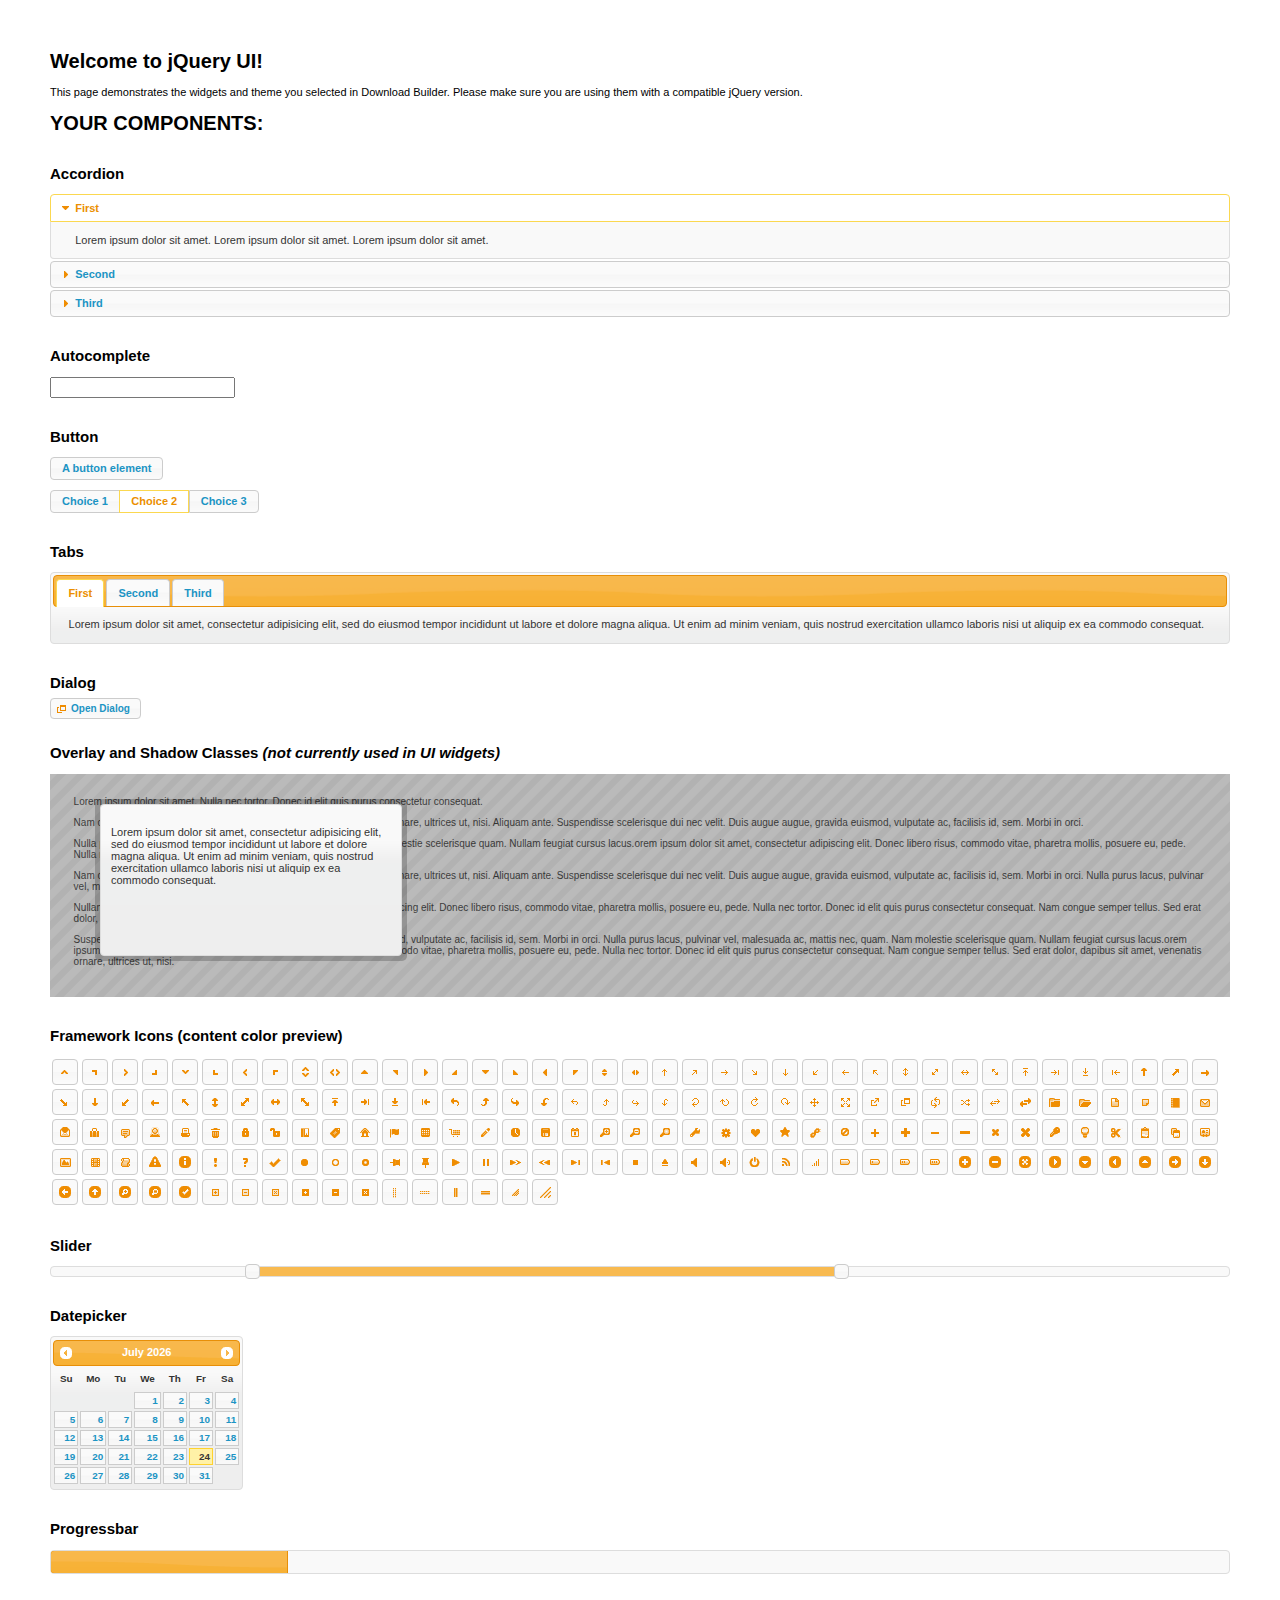
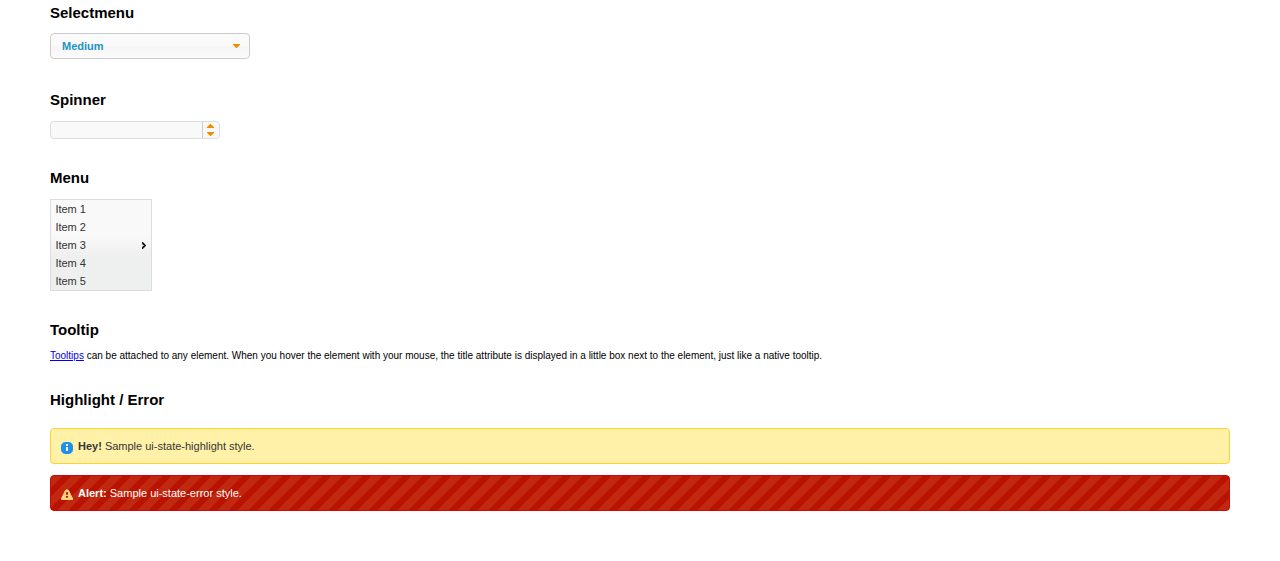
<file: jquery-ui-1.11.2/index.html>
<!DOCTYPE html><html lang="us"><head>
	<meta charset="utf-8">
	<title>jQuery UI Example Page</title>
	<link href="jquery-ui.css" rel="stylesheet">
	<style>
	body{
		font: 62.5% "Trebuchet MS", sans-serif;
		margin: 50px;
	}
	.demoHeaders {
		margin-top: 2em;
	}
	#dialog-link {
		padding: .4em 1em .4em 20px;
		text-decoration: none;
		position: relative;
	}
	#dialog-link span.ui-icon {
		margin: 0 5px 0 0;
		position: absolute;
		left: .2em;
		top: 50%;
		margin-top: -8px;
	}
	#icons {
		margin: 0;
		padding: 0;
	}
	#icons li {
		margin: 2px;
		position: relative;
		padding: 4px 0;
		cursor: pointer;
		float: left;
		list-style: none;
	}
	#icons span.ui-icon {
		float: left;
		margin: 0 4px;
	}
	.fakewindowcontain .ui-widget-overlay {
		position: absolute;
	}
	select {
		width: 200px;
	}
	</style>
</head>
<body>

<h1>Welcome to jQuery UI!</h1>

<div class="ui-widget">
	<p>This page demonstrates the widgets and theme you selected in Download Builder. Please make sure you are using them with a compatible jQuery version.</p>
</div>

<h1>YOUR COMPONENTS:</h1>


<!-- Accordion -->
<h2 class="demoHeaders">Accordion</h2>
<div id="accordion">
	<h3>First</h3>
	<div>Lorem ipsum dolor sit amet. Lorem ipsum dolor sit amet. Lorem ipsum dolor sit amet.</div>
	<h3>Second</h3>
	<div>Phasellus mattis tincidunt nibh.</div>
	<h3>Third</h3>
	<div>Nam dui erat, auctor a, dignissim quis.</div>
</div>



<!-- Autocomplete -->
<h2 class="demoHeaders">Autocomplete</h2>
<div>
	<input id="autocomplete" title="type &quot;a&quot;">
</div>



<!-- Button -->
<h2 class="demoHeaders">Button</h2>
<button id="button">A button element</button>
<form style="margin-top: 1em;">
	<div id="radioset">
		<input type="radio" id="radio1" name="radio"><label for="radio1">Choice 1</label>
		<input type="radio" id="radio2" name="radio" checked="checked"><label for="radio2">Choice 2</label>
		<input type="radio" id="radio3" name="radio"><label for="radio3">Choice 3</label>
	</div>
</form>



<!-- Tabs -->
<h2 class="demoHeaders">Tabs</h2>
<div id="tabs">
	<ul>
		<li><a href="#tabs-1">First</a></li>
		<li><a href="#tabs-2">Second</a></li>
		<li><a href="#tabs-3">Third</a></li>
	</ul>
	<div id="tabs-1">Lorem ipsum dolor sit amet, consectetur adipisicing elit, sed do eiusmod tempor incididunt ut labore et dolore magna aliqua. Ut enim ad minim veniam, quis nostrud exercitation ullamco laboris nisi ut aliquip ex ea commodo consequat.</div>
	<div id="tabs-2">Phasellus mattis tincidunt nibh. Cras orci urna, blandit id, pretium vel, aliquet ornare, felis. Maecenas scelerisque sem non nisl. Fusce sed lorem in enim dictum bibendum.</div>
	<div id="tabs-3">Nam dui erat, auctor a, dignissim quis, sollicitudin eu, felis. Pellentesque nisi urna, interdum eget, sagittis et, consequat vestibulum, lacus. Mauris porttitor ullamcorper augue.</div>
</div>



<!-- Dialog NOTE: Dialog is not generated by UI in this demo so it can be visually styled in themeroller-->
<h2 class="demoHeaders">Dialog</h2>
<p><a href="#" id="dialog-link" class="ui-state-default ui-corner-all"><span class="ui-icon ui-icon-newwin"></span>Open Dialog</a></p>

<h2 class="demoHeaders">Overlay and Shadow Classes <em>(not currently used in UI widgets)</em></h2>
<div style="position: relative; width: 96%; height: 200px; padding:1% 2%; overflow:hidden;" class="fakewindowcontain">
	<p>Lorem ipsum dolor sit amet,  Nulla nec tortor. Donec id elit quis purus consectetur consequat. </p><p>Nam congue semper tellus. Sed erat dolor, dapibus sit amet, venenatis ornare, ultrices ut, nisi. Aliquam ante. Suspendisse scelerisque dui nec velit. Duis augue augue, gravida euismod, vulputate ac, facilisis id, sem. Morbi in orci. </p><p>Nulla purus lacus, pulvinar vel, malesuada ac, mattis nec, quam. Nam molestie scelerisque quam. Nullam feugiat cursus lacus.orem ipsum dolor sit amet, consectetur adipiscing elit. Donec libero risus, commodo vitae, pharetra mollis, posuere eu, pede. Nulla nec tortor. Donec id elit quis purus consectetur consequat. </p><p>Nam congue semper tellus. Sed erat dolor, dapibus sit amet, venenatis ornare, ultrices ut, nisi. Aliquam ante. Suspendisse scelerisque dui nec velit. Duis augue augue, gravida euismod, vulputate ac, facilisis id, sem. Morbi in orci. Nulla purus lacus, pulvinar vel, malesuada ac, mattis nec, quam. Nam molestie scelerisque quam. </p><p>Nullam feugiat cursus lacus.orem ipsum dolor sit amet, consectetur adipiscing elit. Donec libero risus, commodo vitae, pharetra mollis, posuere eu, pede. Nulla nec tortor. Donec id elit quis purus consectetur consequat. Nam congue semper tellus. Sed erat dolor, dapibus sit amet, venenatis ornare, ultrices ut, nisi. Aliquam ante. </p><p>Suspendisse scelerisque dui nec velit. Duis augue augue, gravida euismod, vulputate ac, facilisis id, sem. Morbi in orci. Nulla purus lacus, pulvinar vel, malesuada ac, mattis nec, quam. Nam molestie scelerisque quam. Nullam feugiat cursus lacus.orem ipsum dolor sit amet, consectetur adipiscing elit. Donec libero risus, commodo vitae, pharetra mollis, posuere eu, pede. Nulla nec tortor. Donec id elit quis purus consectetur consequat. Nam congue semper tellus. Sed erat dolor, dapibus sit amet, venenatis ornare, ultrices ut, nisi. </p>

	<!-- ui-dialog -->
	<div class="ui-overlay"><div class="ui-widget-overlay"></div><div class="ui-widget-shadow ui-corner-all" style="width: 302px; height: 152px; position: absolute; left: 50px; top: 30px;"></div></div>
	<div style="position: absolute; width: 280px; height: 130px;left: 50px; top: 30px; padding: 10px;" class="ui-widget ui-widget-content ui-corner-all">
		<div class="ui-dialog-content ui-widget-content" style="background: none; border: 0;">
			<p>Lorem ipsum dolor sit amet, consectetur adipisicing elit, sed do eiusmod tempor incididunt ut labore et dolore magna aliqua. Ut enim ad minim veniam, quis nostrud exercitation ullamco laboris nisi ut aliquip ex ea commodo consequat.</p>
		</div>
	</div>

</div>

<!-- ui-dialog -->
<div id="dialog" title="Dialog Title">
	<p>Lorem ipsum dolor sit amet, consectetur adipisicing elit, sed do eiusmod tempor incididunt ut labore et dolore magna aliqua. Ut enim ad minim veniam, quis nostrud exercitation ullamco laboris nisi ut aliquip ex ea commodo consequat.</p>
</div>



<h2 class="demoHeaders">Framework Icons (content color preview)</h2>
<ul id="icons" class="ui-widget ui-helper-clearfix">
	<li class="ui-state-default ui-corner-all" title=".ui-icon-carat-1-n"><span class="ui-icon ui-icon-carat-1-n"></span></li>
	<li class="ui-state-default ui-corner-all" title=".ui-icon-carat-1-ne"><span class="ui-icon ui-icon-carat-1-ne"></span></li>
	<li class="ui-state-default ui-corner-all" title=".ui-icon-carat-1-e"><span class="ui-icon ui-icon-carat-1-e"></span></li>
	<li class="ui-state-default ui-corner-all" title=".ui-icon-carat-1-se"><span class="ui-icon ui-icon-carat-1-se"></span></li>
	<li class="ui-state-default ui-corner-all" title=".ui-icon-carat-1-s"><span class="ui-icon ui-icon-carat-1-s"></span></li>
	<li class="ui-state-default ui-corner-all" title=".ui-icon-carat-1-sw"><span class="ui-icon ui-icon-carat-1-sw"></span></li>
	<li class="ui-state-default ui-corner-all" title=".ui-icon-carat-1-w"><span class="ui-icon ui-icon-carat-1-w"></span></li>
	<li class="ui-state-default ui-corner-all" title=".ui-icon-carat-1-nw"><span class="ui-icon ui-icon-carat-1-nw"></span></li>
	<li class="ui-state-default ui-corner-all" title=".ui-icon-carat-2-n-s"><span class="ui-icon ui-icon-carat-2-n-s"></span></li>
	<li class="ui-state-default ui-corner-all" title=".ui-icon-carat-2-e-w"><span class="ui-icon ui-icon-carat-2-e-w"></span></li>
	<li class="ui-state-default ui-corner-all" title=".ui-icon-triangle-1-n"><span class="ui-icon ui-icon-triangle-1-n"></span></li>
	<li class="ui-state-default ui-corner-all" title=".ui-icon-triangle-1-ne"><span class="ui-icon ui-icon-triangle-1-ne"></span></li>
	<li class="ui-state-default ui-corner-all" title=".ui-icon-triangle-1-e"><span class="ui-icon ui-icon-triangle-1-e"></span></li>
	<li class="ui-state-default ui-corner-all" title=".ui-icon-triangle-1-se"><span class="ui-icon ui-icon-triangle-1-se"></span></li>
	<li class="ui-state-default ui-corner-all" title=".ui-icon-triangle-1-s"><span class="ui-icon ui-icon-triangle-1-s"></span></li>
	<li class="ui-state-default ui-corner-all" title=".ui-icon-triangle-1-sw"><span class="ui-icon ui-icon-triangle-1-sw"></span></li>
	<li class="ui-state-default ui-corner-all" title=".ui-icon-triangle-1-w"><span class="ui-icon ui-icon-triangle-1-w"></span></li>
	<li class="ui-state-default ui-corner-all" title=".ui-icon-triangle-1-nw"><span class="ui-icon ui-icon-triangle-1-nw"></span></li>
	<li class="ui-state-default ui-corner-all" title=".ui-icon-triangle-2-n-s"><span class="ui-icon ui-icon-triangle-2-n-s"></span></li>
	<li class="ui-state-default ui-corner-all" title=".ui-icon-triangle-2-e-w"><span class="ui-icon ui-icon-triangle-2-e-w"></span></li>
	<li class="ui-state-default ui-corner-all" title=".ui-icon-arrow-1-n"><span class="ui-icon ui-icon-arrow-1-n"></span></li>
	<li class="ui-state-default ui-corner-all" title=".ui-icon-arrow-1-ne"><span class="ui-icon ui-icon-arrow-1-ne"></span></li>
	<li class="ui-state-default ui-corner-all" title=".ui-icon-arrow-1-e"><span class="ui-icon ui-icon-arrow-1-e"></span></li>
	<li class="ui-state-default ui-corner-all" title=".ui-icon-arrow-1-se"><span class="ui-icon ui-icon-arrow-1-se"></span></li>
	<li class="ui-state-default ui-corner-all" title=".ui-icon-arrow-1-s"><span class="ui-icon ui-icon-arrow-1-s"></span></li>
	<li class="ui-state-default ui-corner-all" title=".ui-icon-arrow-1-sw"><span class="ui-icon ui-icon-arrow-1-sw"></span></li>
	<li class="ui-state-default ui-corner-all" title=".ui-icon-arrow-1-w"><span class="ui-icon ui-icon-arrow-1-w"></span></li>
	<li class="ui-state-default ui-corner-all" title=".ui-icon-arrow-1-nw"><span class="ui-icon ui-icon-arrow-1-nw"></span></li>
	<li class="ui-state-default ui-corner-all" title=".ui-icon-arrow-2-n-s"><span class="ui-icon ui-icon-arrow-2-n-s"></span></li>
	<li class="ui-state-default ui-corner-all" title=".ui-icon-arrow-2-ne-sw"><span class="ui-icon ui-icon-arrow-2-ne-sw"></span></li>
	<li class="ui-state-default ui-corner-all" title=".ui-icon-arrow-2-e-w"><span class="ui-icon ui-icon-arrow-2-e-w"></span></li>
	<li class="ui-state-default ui-corner-all" title=".ui-icon-arrow-2-se-nw"><span class="ui-icon ui-icon-arrow-2-se-nw"></span></li>
	<li class="ui-state-default ui-corner-all" title=".ui-icon-arrowstop-1-n"><span class="ui-icon ui-icon-arrowstop-1-n"></span></li>
	<li class="ui-state-default ui-corner-all" title=".ui-icon-arrowstop-1-e"><span class="ui-icon ui-icon-arrowstop-1-e"></span></li>
	<li class="ui-state-default ui-corner-all" title=".ui-icon-arrowstop-1-s"><span class="ui-icon ui-icon-arrowstop-1-s"></span></li>
	<li class="ui-state-default ui-corner-all" title=".ui-icon-arrowstop-1-w"><span class="ui-icon ui-icon-arrowstop-1-w"></span></li>
	<li class="ui-state-default ui-corner-all" title=".ui-icon-arrowthick-1-n"><span class="ui-icon ui-icon-arrowthick-1-n"></span></li>
	<li class="ui-state-default ui-corner-all" title=".ui-icon-arrowthick-1-ne"><span class="ui-icon ui-icon-arrowthick-1-ne"></span></li>
	<li class="ui-state-default ui-corner-all" title=".ui-icon-arrowthick-1-e"><span class="ui-icon ui-icon-arrowthick-1-e"></span></li>
	<li class="ui-state-default ui-corner-all" title=".ui-icon-arrowthick-1-se"><span class="ui-icon ui-icon-arrowthick-1-se"></span></li>
	<li class="ui-state-default ui-corner-all" title=".ui-icon-arrowthick-1-s"><span class="ui-icon ui-icon-arrowthick-1-s"></span></li>
	<li class="ui-state-default ui-corner-all" title=".ui-icon-arrowthick-1-sw"><span class="ui-icon ui-icon-arrowthick-1-sw"></span></li>
	<li class="ui-state-default ui-corner-all" title=".ui-icon-arrowthick-1-w"><span class="ui-icon ui-icon-arrowthick-1-w"></span></li>
	<li class="ui-state-default ui-corner-all" title=".ui-icon-arrowthick-1-nw"><span class="ui-icon ui-icon-arrowthick-1-nw"></span></li>
	<li class="ui-state-default ui-corner-all" title=".ui-icon-arrowthick-2-n-s"><span class="ui-icon ui-icon-arrowthick-2-n-s"></span></li>
	<li class="ui-state-default ui-corner-all" title=".ui-icon-arrowthick-2-ne-sw"><span class="ui-icon ui-icon-arrowthick-2-ne-sw"></span></li>
	<li class="ui-state-default ui-corner-all" title=".ui-icon-arrowthick-2-e-w"><span class="ui-icon ui-icon-arrowthick-2-e-w"></span></li>
	<li class="ui-state-default ui-corner-all" title=".ui-icon-arrowthick-2-se-nw"><span class="ui-icon ui-icon-arrowthick-2-se-nw"></span></li>
	<li class="ui-state-default ui-corner-all" title=".ui-icon-arrowthickstop-1-n"><span class="ui-icon ui-icon-arrowthickstop-1-n"></span></li>
	<li class="ui-state-default ui-corner-all" title=".ui-icon-arrowthickstop-1-e"><span class="ui-icon ui-icon-arrowthickstop-1-e"></span></li>
	<li class="ui-state-default ui-corner-all" title=".ui-icon-arrowthickstop-1-s"><span class="ui-icon ui-icon-arrowthickstop-1-s"></span></li>
	<li class="ui-state-default ui-corner-all" title=".ui-icon-arrowthickstop-1-w"><span class="ui-icon ui-icon-arrowthickstop-1-w"></span></li>
	<li class="ui-state-default ui-corner-all" title=".ui-icon-arrowreturnthick-1-w"><span class="ui-icon ui-icon-arrowreturnthick-1-w"></span></li>
	<li class="ui-state-default ui-corner-all" title=".ui-icon-arrowreturnthick-1-n"><span class="ui-icon ui-icon-arrowreturnthick-1-n"></span></li>
	<li class="ui-state-default ui-corner-all" title=".ui-icon-arrowreturnthick-1-e"><span class="ui-icon ui-icon-arrowreturnthick-1-e"></span></li>
	<li class="ui-state-default ui-corner-all" title=".ui-icon-arrowreturnthick-1-s"><span class="ui-icon ui-icon-arrowreturnthick-1-s"></span></li>
	<li class="ui-state-default ui-corner-all" title=".ui-icon-arrowreturn-1-w"><span class="ui-icon ui-icon-arrowreturn-1-w"></span></li>
	<li class="ui-state-default ui-corner-all" title=".ui-icon-arrowreturn-1-n"><span class="ui-icon ui-icon-arrowreturn-1-n"></span></li>
	<li class="ui-state-default ui-corner-all" title=".ui-icon-arrowreturn-1-e"><span class="ui-icon ui-icon-arrowreturn-1-e"></span></li>
	<li class="ui-state-default ui-corner-all" title=".ui-icon-arrowreturn-1-s"><span class="ui-icon ui-icon-arrowreturn-1-s"></span></li>
	<li class="ui-state-default ui-corner-all" title=".ui-icon-arrowrefresh-1-w"><span class="ui-icon ui-icon-arrowrefresh-1-w"></span></li>
	<li class="ui-state-default ui-corner-all" title=".ui-icon-arrowrefresh-1-n"><span class="ui-icon ui-icon-arrowrefresh-1-n"></span></li>
	<li class="ui-state-default ui-corner-all" title=".ui-icon-arrowrefresh-1-e"><span class="ui-icon ui-icon-arrowrefresh-1-e"></span></li>
	<li class="ui-state-default ui-corner-all" title=".ui-icon-arrowrefresh-1-s"><span class="ui-icon ui-icon-arrowrefresh-1-s"></span></li>
	<li class="ui-state-default ui-corner-all" title=".ui-icon-arrow-4"><span class="ui-icon ui-icon-arrow-4"></span></li>
	<li class="ui-state-default ui-corner-all" title=".ui-icon-arrow-4-diag"><span class="ui-icon ui-icon-arrow-4-diag"></span></li>
	<li class="ui-state-default ui-corner-all" title=".ui-icon-extlink"><span class="ui-icon ui-icon-extlink"></span></li>
	<li class="ui-state-default ui-corner-all" title=".ui-icon-newwin"><span class="ui-icon ui-icon-newwin"></span></li>
	<li class="ui-state-default ui-corner-all" title=".ui-icon-refresh"><span class="ui-icon ui-icon-refresh"></span></li>
	<li class="ui-state-default ui-corner-all" title=".ui-icon-shuffle"><span class="ui-icon ui-icon-shuffle"></span></li>
	<li class="ui-state-default ui-corner-all" title=".ui-icon-transfer-e-w"><span class="ui-icon ui-icon-transfer-e-w"></span></li>
	<li class="ui-state-default ui-corner-all" title=".ui-icon-transferthick-e-w"><span class="ui-icon ui-icon-transferthick-e-w"></span></li>
	<li class="ui-state-default ui-corner-all" title=".ui-icon-folder-collapsed"><span class="ui-icon ui-icon-folder-collapsed"></span></li>
	<li class="ui-state-default ui-corner-all" title=".ui-icon-folder-open"><span class="ui-icon ui-icon-folder-open"></span></li>
	<li class="ui-state-default ui-corner-all" title=".ui-icon-document"><span class="ui-icon ui-icon-document"></span></li>
	<li class="ui-state-default ui-corner-all" title=".ui-icon-document-b"><span class="ui-icon ui-icon-document-b"></span></li>
	<li class="ui-state-default ui-corner-all" title=".ui-icon-note"><span class="ui-icon ui-icon-note"></span></li>
	<li class="ui-state-default ui-corner-all" title=".ui-icon-mail-closed"><span class="ui-icon ui-icon-mail-closed"></span></li>
	<li class="ui-state-default ui-corner-all" title=".ui-icon-mail-open"><span class="ui-icon ui-icon-mail-open"></span></li>
	<li class="ui-state-default ui-corner-all" title=".ui-icon-suitcase"><span class="ui-icon ui-icon-suitcase"></span></li>
	<li class="ui-state-default ui-corner-all" title=".ui-icon-comment"><span class="ui-icon ui-icon-comment"></span></li>
	<li class="ui-state-default ui-corner-all" title=".ui-icon-person"><span class="ui-icon ui-icon-person"></span></li>
	<li class="ui-state-default ui-corner-all" title=".ui-icon-print"><span class="ui-icon ui-icon-print"></span></li>
	<li class="ui-state-default ui-corner-all" title=".ui-icon-trash"><span class="ui-icon ui-icon-trash"></span></li>
	<li class="ui-state-default ui-corner-all" title=".ui-icon-locked"><span class="ui-icon ui-icon-locked"></span></li>
	<li class="ui-state-default ui-corner-all" title=".ui-icon-unlocked"><span class="ui-icon ui-icon-unlocked"></span></li>
	<li class="ui-state-default ui-corner-all" title=".ui-icon-bookmark"><span class="ui-icon ui-icon-bookmark"></span></li>
	<li class="ui-state-default ui-corner-all" title=".ui-icon-tag"><span class="ui-icon ui-icon-tag"></span></li>
	<li class="ui-state-default ui-corner-all" title=".ui-icon-home"><span class="ui-icon ui-icon-home"></span></li>
	<li class="ui-state-default ui-corner-all" title=".ui-icon-flag"><span class="ui-icon ui-icon-flag"></span></li>
	<li class="ui-state-default ui-corner-all" title=".ui-icon-calculator"><span class="ui-icon ui-icon-calculator"></span></li>
	<li class="ui-state-default ui-corner-all" title=".ui-icon-cart"><span class="ui-icon ui-icon-cart"></span></li>
	<li class="ui-state-default ui-corner-all" title=".ui-icon-pencil"><span class="ui-icon ui-icon-pencil"></span></li>
	<li class="ui-state-default ui-corner-all" title=".ui-icon-clock"><span class="ui-icon ui-icon-clock"></span></li>
	<li class="ui-state-default ui-corner-all" title=".ui-icon-disk"><span class="ui-icon ui-icon-disk"></span></li>
	<li class="ui-state-default ui-corner-all" title=".ui-icon-calendar"><span class="ui-icon ui-icon-calendar"></span></li>
	<li class="ui-state-default ui-corner-all" title=".ui-icon-zoomin"><span class="ui-icon ui-icon-zoomin"></span></li>
	<li class="ui-state-default ui-corner-all" title=".ui-icon-zoomout"><span class="ui-icon ui-icon-zoomout"></span></li>
	<li class="ui-state-default ui-corner-all" title=".ui-icon-search"><span class="ui-icon ui-icon-search"></span></li>
	<li class="ui-state-default ui-corner-all" title=".ui-icon-wrench"><span class="ui-icon ui-icon-wrench"></span></li>
	<li class="ui-state-default ui-corner-all" title=".ui-icon-gear"><span class="ui-icon ui-icon-gear"></span></li>
	<li class="ui-state-default ui-corner-all" title=".ui-icon-heart"><span class="ui-icon ui-icon-heart"></span></li>
	<li class="ui-state-default ui-corner-all" title=".ui-icon-star"><span class="ui-icon ui-icon-star"></span></li>
	<li class="ui-state-default ui-corner-all" title=".ui-icon-link"><span class="ui-icon ui-icon-link"></span></li>
	<li class="ui-state-default ui-corner-all" title=".ui-icon-cancel"><span class="ui-icon ui-icon-cancel"></span></li>
	<li class="ui-state-default ui-corner-all" title=".ui-icon-plus"><span class="ui-icon ui-icon-plus"></span></li>
	<li class="ui-state-default ui-corner-all" title=".ui-icon-plusthick"><span class="ui-icon ui-icon-plusthick"></span></li>
	<li class="ui-state-default ui-corner-all" title=".ui-icon-minus"><span class="ui-icon ui-icon-minus"></span></li>
	<li class="ui-state-default ui-corner-all" title=".ui-icon-minusthick"><span class="ui-icon ui-icon-minusthick"></span></li>
	<li class="ui-state-default ui-corner-all" title=".ui-icon-close"><span class="ui-icon ui-icon-close"></span></li>
	<li class="ui-state-default ui-corner-all" title=".ui-icon-closethick"><span class="ui-icon ui-icon-closethick"></span></li>
	<li class="ui-state-default ui-corner-all" title=".ui-icon-key"><span class="ui-icon ui-icon-key"></span></li>
	<li class="ui-state-default ui-corner-all" title=".ui-icon-lightbulb"><span class="ui-icon ui-icon-lightbulb"></span></li>
	<li class="ui-state-default ui-corner-all" title=".ui-icon-scissors"><span class="ui-icon ui-icon-scissors"></span></li>
	<li class="ui-state-default ui-corner-all" title=".ui-icon-clipboard"><span class="ui-icon ui-icon-clipboard"></span></li>
	<li class="ui-state-default ui-corner-all" title=".ui-icon-copy"><span class="ui-icon ui-icon-copy"></span></li>
	<li class="ui-state-default ui-corner-all" title=".ui-icon-contact"><span class="ui-icon ui-icon-contact"></span></li>
	<li class="ui-state-default ui-corner-all" title=".ui-icon-image"><span class="ui-icon ui-icon-image"></span></li>
	<li class="ui-state-default ui-corner-all" title=".ui-icon-video"><span class="ui-icon ui-icon-video"></span></li>
	<li class="ui-state-default ui-corner-all" title=".ui-icon-script"><span class="ui-icon ui-icon-script"></span></li>
	<li class="ui-state-default ui-corner-all" title=".ui-icon-alert"><span class="ui-icon ui-icon-alert"></span></li>
	<li class="ui-state-default ui-corner-all" title=".ui-icon-info"><span class="ui-icon ui-icon-info"></span></li>
	<li class="ui-state-default ui-corner-all" title=".ui-icon-notice"><span class="ui-icon ui-icon-notice"></span></li>
	<li class="ui-state-default ui-corner-all" title=".ui-icon-help"><span class="ui-icon ui-icon-help"></span></li>
	<li class="ui-state-default ui-corner-all" title=".ui-icon-check"><span class="ui-icon ui-icon-check"></span></li>
	<li class="ui-state-default ui-corner-all" title=".ui-icon-bullet"><span class="ui-icon ui-icon-bullet"></span></li>
	<li class="ui-state-default ui-corner-all" title=".ui-icon-radio-off"><span class="ui-icon ui-icon-radio-off"></span></li>
	<li class="ui-state-default ui-corner-all" title=".ui-icon-radio-on"><span class="ui-icon ui-icon-radio-on"></span></li>
	<li class="ui-state-default ui-corner-all" title=".ui-icon-pin-w"><span class="ui-icon ui-icon-pin-w"></span></li>
	<li class="ui-state-default ui-corner-all" title=".ui-icon-pin-s"><span class="ui-icon ui-icon-pin-s"></span></li>
	<li class="ui-state-default ui-corner-all" title=".ui-icon-play"><span class="ui-icon ui-icon-play"></span></li>
	<li class="ui-state-default ui-corner-all" title=".ui-icon-pause"><span class="ui-icon ui-icon-pause"></span></li>
	<li class="ui-state-default ui-corner-all" title=".ui-icon-seek-next"><span class="ui-icon ui-icon-seek-next"></span></li>
	<li class="ui-state-default ui-corner-all" title=".ui-icon-seek-prev"><span class="ui-icon ui-icon-seek-prev"></span></li>
	<li class="ui-state-default ui-corner-all" title=".ui-icon-seek-end"><span class="ui-icon ui-icon-seek-end"></span></li>
	<li class="ui-state-default ui-corner-all" title=".ui-icon-seek-first"><span class="ui-icon ui-icon-seek-first"></span></li>
	<li class="ui-state-default ui-corner-all" title=".ui-icon-stop"><span class="ui-icon ui-icon-stop"></span></li>
	<li class="ui-state-default ui-corner-all" title=".ui-icon-eject"><span class="ui-icon ui-icon-eject"></span></li>
	<li class="ui-state-default ui-corner-all" title=".ui-icon-volume-off"><span class="ui-icon ui-icon-volume-off"></span></li>
	<li class="ui-state-default ui-corner-all" title=".ui-icon-volume-on"><span class="ui-icon ui-icon-volume-on"></span></li>
	<li class="ui-state-default ui-corner-all" title=".ui-icon-power"><span class="ui-icon ui-icon-power"></span></li>
	<li class="ui-state-default ui-corner-all" title=".ui-icon-signal-diag"><span class="ui-icon ui-icon-signal-diag"></span></li>
	<li class="ui-state-default ui-corner-all" title=".ui-icon-signal"><span class="ui-icon ui-icon-signal"></span></li>
	<li class="ui-state-default ui-corner-all" title=".ui-icon-battery-0"><span class="ui-icon ui-icon-battery-0"></span></li>
	<li class="ui-state-default ui-corner-all" title=".ui-icon-battery-1"><span class="ui-icon ui-icon-battery-1"></span></li>
	<li class="ui-state-default ui-corner-all" title=".ui-icon-battery-2"><span class="ui-icon ui-icon-battery-2"></span></li>
	<li class="ui-state-default ui-corner-all" title=".ui-icon-battery-3"><span class="ui-icon ui-icon-battery-3"></span></li>
	<li class="ui-state-default ui-corner-all" title=".ui-icon-circle-plus"><span class="ui-icon ui-icon-circle-plus"></span></li>
	<li class="ui-state-default ui-corner-all" title=".ui-icon-circle-minus"><span class="ui-icon ui-icon-circle-minus"></span></li>
	<li class="ui-state-default ui-corner-all" title=".ui-icon-circle-close"><span class="ui-icon ui-icon-circle-close"></span></li>
	<li class="ui-state-default ui-corner-all" title=".ui-icon-circle-triangle-e"><span class="ui-icon ui-icon-circle-triangle-e"></span></li>
	<li class="ui-state-default ui-corner-all" title=".ui-icon-circle-triangle-s"><span class="ui-icon ui-icon-circle-triangle-s"></span></li>
	<li class="ui-state-default ui-corner-all" title=".ui-icon-circle-triangle-w"><span class="ui-icon ui-icon-circle-triangle-w"></span></li>
	<li class="ui-state-default ui-corner-all" title=".ui-icon-circle-triangle-n"><span class="ui-icon ui-icon-circle-triangle-n"></span></li>
	<li class="ui-state-default ui-corner-all" title=".ui-icon-circle-arrow-e"><span class="ui-icon ui-icon-circle-arrow-e"></span></li>
	<li class="ui-state-default ui-corner-all" title=".ui-icon-circle-arrow-s"><span class="ui-icon ui-icon-circle-arrow-s"></span></li>
	<li class="ui-state-default ui-corner-all" title=".ui-icon-circle-arrow-w"><span class="ui-icon ui-icon-circle-arrow-w"></span></li>
	<li class="ui-state-default ui-corner-all" title=".ui-icon-circle-arrow-n"><span class="ui-icon ui-icon-circle-arrow-n"></span></li>
	<li class="ui-state-default ui-corner-all" title=".ui-icon-circle-zoomin"><span class="ui-icon ui-icon-circle-zoomin"></span></li>
	<li class="ui-state-default ui-corner-all" title=".ui-icon-circle-zoomout"><span class="ui-icon ui-icon-circle-zoomout"></span></li>
	<li class="ui-state-default ui-corner-all" title=".ui-icon-circle-check"><span class="ui-icon ui-icon-circle-check"></span></li>
	<li class="ui-state-default ui-corner-all" title=".ui-icon-circlesmall-plus"><span class="ui-icon ui-icon-circlesmall-plus"></span></li>
	<li class="ui-state-default ui-corner-all" title=".ui-icon-circlesmall-minus"><span class="ui-icon ui-icon-circlesmall-minus"></span></li>
	<li class="ui-state-default ui-corner-all" title=".ui-icon-circlesmall-close"><span class="ui-icon ui-icon-circlesmall-close"></span></li>
	<li class="ui-state-default ui-corner-all" title=".ui-icon-squaresmall-plus"><span class="ui-icon ui-icon-squaresmall-plus"></span></li>
	<li class="ui-state-default ui-corner-all" title=".ui-icon-squaresmall-minus"><span class="ui-icon ui-icon-squaresmall-minus"></span></li>
	<li class="ui-state-default ui-corner-all" title=".ui-icon-squaresmall-close"><span class="ui-icon ui-icon-squaresmall-close"></span></li>
	<li class="ui-state-default ui-corner-all" title=".ui-icon-grip-dotted-vertical"><span class="ui-icon ui-icon-grip-dotted-vertical"></span></li>
	<li class="ui-state-default ui-corner-all" title=".ui-icon-grip-dotted-horizontal"><span class="ui-icon ui-icon-grip-dotted-horizontal"></span></li>
	<li class="ui-state-default ui-corner-all" title=".ui-icon-grip-solid-vertical"><span class="ui-icon ui-icon-grip-solid-vertical"></span></li>
	<li class="ui-state-default ui-corner-all" title=".ui-icon-grip-solid-horizontal"><span class="ui-icon ui-icon-grip-solid-horizontal"></span></li>
	<li class="ui-state-default ui-corner-all" title=".ui-icon-gripsmall-diagonal-se"><span class="ui-icon ui-icon-gripsmall-diagonal-se"></span></li>
	<li class="ui-state-default ui-corner-all" title=".ui-icon-grip-diagonal-se"><span class="ui-icon ui-icon-grip-diagonal-se"></span></li>
</ul>


<!-- Slider -->
<h2 class="demoHeaders">Slider</h2>
<div id="slider"></div>



<!-- Datepicker -->
<h2 class="demoHeaders">Datepicker</h2>
<div id="datepicker"></div>



<!-- Progressbar -->
<h2 class="demoHeaders">Progressbar</h2>
<div id="progressbar"></div>



<!-- Progressbar -->
<h2 class="demoHeaders">Selectmenu</h2>
<select id="selectmenu">
	<option>Slower</option>
	<option>Slow</option>
	<option selected="selected">Medium</option>
	<option>Fast</option>
	<option>Faster</option>
</select>



<!-- Spinner -->
<h2 class="demoHeaders">Spinner</h2>
<input id="spinner">



<!-- Menu -->
<h2 class="demoHeaders">Menu</h2>
<ul style="width:100px;" id="menu">
	<li>Item 1</li>
	<li>Item 2</li>
	<li>Item 3
		<ul>
			<li>Item 3-1</li>
			<li>Item 3-2</li>
			<li>Item 3-3</li>
			<li>Item 3-4</li>
			<li>Item 3-5</li>
		</ul>
	</li>
	<li>Item 4</li>
	<li>Item 5</li>
</ul>



<!-- Tooltip -->
<h2 class="demoHeaders">Tooltip</h2>
<p id="tooltip">
	<a href="#" title="That's what this widget is">Tooltips</a> can be attached to any element. When you hover
the element with your mouse, the title attribute is displayed in a little box next to the element, just like a native tooltip.
</p>


<!-- Highlight / Error -->
<h2 class="demoHeaders">Highlight / Error</h2>
<div class="ui-widget">
	<div class="ui-state-highlight ui-corner-all" style="margin-top: 20px; padding: 0 .7em;">
		<p><span class="ui-icon ui-icon-info" style="float: left; margin-right: .3em;"></span>
		<strong>Hey!</strong> Sample ui-state-highlight style.</p>
	</div>
</div>
<br>
<div class="ui-widget">
	<div class="ui-state-error ui-corner-all" style="padding: 0 .7em;">
		<p><span class="ui-icon ui-icon-alert" style="float: left; margin-right: .3em;"></span>
		<strong>Alert:</strong> Sample ui-state-error style.</p>
	</div>
</div>

<script src="external/jquery/jquery.js"></script>
<script src="jquery-ui.js"></script>
<script src="index.html.0.js"></script>


</body></html>
</file>
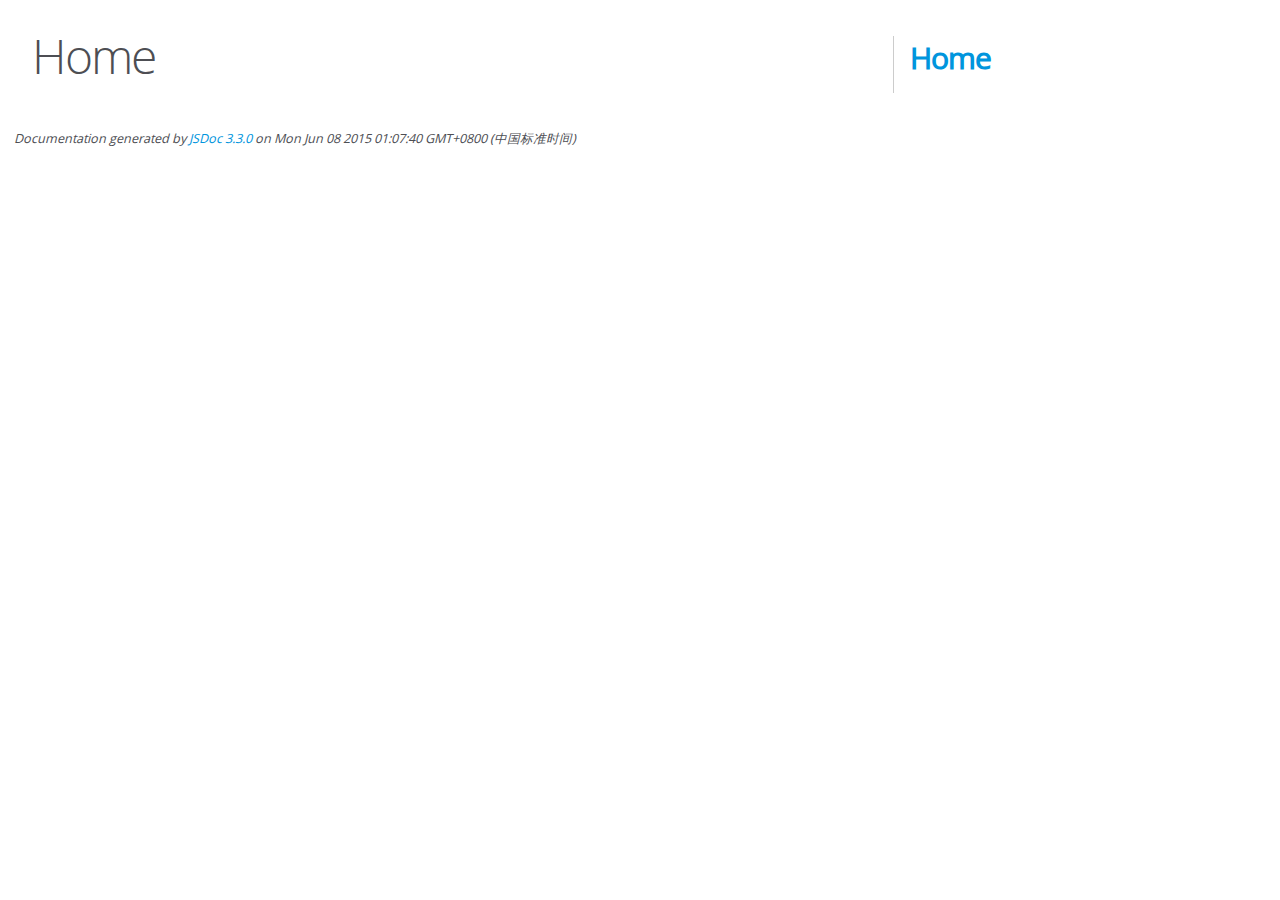
<file: editor.md/docs/index.html>
<!DOCTYPE html>
<html lang="en">
<head>
    <meta charset="utf-8">
    <title>JSDoc: Home</title>

    <script src="scripts/prettify/prettify.js"> </script>
    <script src="scripts/prettify/lang-css.js"> </script>
    <!--[if lt IE 9]>
      <script src="//html5shiv.googlecode.com/svn/trunk/html5.js"></script>
    <![endif]-->
    <link type="text/css" rel="stylesheet" href="styles/prettify-tomorrow.css">
    <link type="text/css" rel="stylesheet" href="styles/jsdoc-default.css">
</head>

<body>

<div id="main">

    <h1 class="page-title">Home</h1>

    



    


    <h3> </h3>










    









</div>

<nav>
    <h2><a href="index.html">Home</a></h2>
</nav>

<br class="clear">

<footer>
    Documentation generated by <a href="https://github.com/jsdoc3/jsdoc">JSDoc 3.3.0</a> on Mon Jun 08 2015 01:07:40 GMT+0800 (中国标准时间)
</footer>

<script> prettyPrint(); </script>
<script src="scripts/linenumber.js"> </script>
</body>
</html>
</file>
<file: editor.md/docs/styles/prettify-tomorrow.css>
/* Tomorrow Theme */
/* Original theme - https://github.com/chriskempson/tomorrow-theme */
/* Pretty printing styles. Used with prettify.js. */
/* SPAN elements with the classes below are added by prettyprint. */
/* plain text */
.pln {
  color: #4d4d4c; }

@media screen {
  /* string content */
  .str {
    color: #718c00; }

  /* a keyword */
  .kwd {
    color: #8959a8; }

  /* a comment */
  .com {
    color: #8e908c; }

  /* a type name */
  .typ {
    color: #4271ae; }

  /* a literal value */
  .lit {
    color: #f5871f; }

  /* punctuation */
  .pun {
    color: #4d4d4c; }

  /* lisp open bracket */
  .opn {
    color: #4d4d4c; }

  /* lisp close bracket */
  .clo {
    color: #4d4d4c; }

  /* a markup tag name */
  .tag {
    color: #c82829; }

  /* a markup attribute name */
  .atn {
    color: #f5871f; }

  /* a markup attribute value */
  .atv {
    color: #3e999f; }

  /* a declaration */
  .dec {
    color: #f5871f; }

  /* a variable name */
  .var {
    color: #c82829; }

  /* a function name */
  .fun {
    color: #4271ae; } }
/* Use higher contrast and text-weight for printable form. */
@media print, projection {
  .str {
    color: #060; }

  .kwd {
    color: #006;
    font-weight: bold; }

  .com {
    color: #600;
    font-style: italic; }

  .typ {
    color: #404;
    font-weight: bold; }

  .lit {
    color: #044; }

  .pun, .opn, .clo {
    color: #440; }

  .tag {
    color: #006;
    font-weight: bold; }

  .atn {
    color: #404; }

  .atv {
    color: #060; } }
/* Style */
/*
pre.prettyprint {
  background: white;
  font-family: Consolas, Monaco, 'Andale Mono', monospace;
  font-size: 12px;
  line-height: 1.5;
  border: 1px solid #ccc;
  padding: 10px; }
*/

/* Specify class=linenums on a pre to get line numbering */
ol.linenums {
  margin-top: 0;
  margin-bottom: 0; }

/* IE indents via margin-left */
li.L0,
li.L1,
li.L2,
li.L3,
li.L4,
li.L5,
li.L6,
li.L7,
li.L8,
li.L9 {
  /* */ }

/* Alternate shading for lines */
li.L1,
li.L3,
li.L5,
li.L7,
li.L9 {
  /* */ }
</file>
<file: editor.md/docs/styles/jsdoc-default.css>
@font-face {
    font-family: 'Open Sans';
    font-weight: normal;
    font-style: normal;
    src: url('../fonts/OpenSans-Regular-webfont.eot');
    src:
        local('Open Sans'),
        local('OpenSans'),
        url('../fonts/OpenSans-Regular-webfont.eot?#iefix') format('embedded-opentype'),
        url('../fonts/OpenSans-Regular-webfont.woff') format('woff'),
        url('../fonts/OpenSans-Regular-webfont.svg#open_sansregular') format('svg');
}

@font-face {
    font-family: 'Open Sans Light';
    font-weight: normal;
    font-style: normal;
    src: url('../fonts/OpenSans-Light-webfont.eot');
    src:
        local('Open Sans Light'),
        local('OpenSans Light'),
        url('../fonts/OpenSans-Light-webfont.eot?#iefix') format('embedded-opentype'),
        url('../fonts/OpenSans-Light-webfont.woff') format('woff'),
        url('../fonts/OpenSans-Light-webfont.svg#open_sanslight') format('svg');
}

html
{
    overflow: auto;
    background-color: #fff;
    font-size: 14px;
}

body
{
    font-family: 'Open Sans', sans-serif;
    line-height: 1.5;
    color: #4d4e53;
    background-color: white;
}

a, a:visited, a:active {
    color: #0095dd;
    text-decoration: none;
}

a:hover {
    text-decoration: underline;
}

header
{
    display: block;
    padding: 0px 4px;
}

tt, code, kbd, samp {
    font-family: Consolas, Monaco, 'Andale Mono', monospace;
}

.class-description {
    font-size: 130%;
    line-height: 140%;
    margin-bottom: 1em;
    margin-top: 1em;
}

.class-description:empty {
    margin: 0;
}

#main {
    float: left;
    width: 70%;
}

article dl {
    margin-bottom: 40px;
}

section
{
    display: block;
    background-color: #fff;
    padding: 12px 24px;
    border-bottom: 1px solid #ccc;
    margin-right: 30px;
}

.variation {
    display: none;
}

.signature-attributes {
    font-size: 60%;
    color: #aaa;
    font-style: italic;
    font-weight: lighter;
}

nav
{
    display: block;
    float: right;
    margin-top: 28px;
    width: 30%;
    box-sizing: border-box;
    border-left: 1px solid #ccc;
    padding-left: 16px;
}

nav ul {
    font-family: 'Lucida Grande', 'Lucida Sans Unicode', arial, sans-serif;
    font-size: 100%;
    line-height: 17px;
    padding: 0;
    margin: 0;
    list-style-type: none;
}

nav ul a, nav ul a:visited, nav ul a:active {
    font-family: Consolas, Monaco, 'Andale Mono', monospace;
    line-height: 18px;
    color: #4D4E53;
}

nav h3 {
    margin-top: 12px;
}

nav li {
    margin-top: 6px;
}

footer {
    display: block;
    padding: 6px;
    margin-top: 12px;
    font-style: italic;
    font-size: 90%;
}

h1, h2, h3, h4 {
    font-weight: 200;
    margin: 0;
}

h1
{
    font-family: 'Open Sans Light', sans-serif;
    font-size: 48px;
    letter-spacing: -2px;
    margin: 12px 24px 20px;
}

h2, h3
{
    font-size: 30px;
    font-weight: 700;
    letter-spacing: -1px;
    margin-bottom: 12px;
}

h4
{
    font-size: 18px;
    letter-spacing: -0.33px;
    margin-bottom: 12px;
    color: #4d4e53;
}

h5, .container-overview .subsection-title
{
    font-size: 120%;
    font-weight: bold;
    letter-spacing: -0.01em;
    margin: 8px 0 3px 0;
}

h6
{
    font-size: 100%;
    letter-spacing: -0.01em;
    margin: 6px 0 3px 0;
    font-style: italic;
}

.ancestors { color: #999; }
.ancestors a
{
    color: #999 !important;
    text-decoration: none;
}

.clear
{
    clear: both;
}

.important
{
    font-weight: bold;
    color: #950B02;
}

.yes-def {
    text-indent: -1000px;
}

.type-signature {
    color: #aaa;
}

.name, .signature {
    font-family: Consolas, Monaco, 'Andale Mono', monospace;
}

.details { margin-top: 14px; border-left: 2px solid #DDD; }
.details dt { width: 120px; float: left; padding-left: 10px;  padding-top: 6px; }
.details dd { margin-left: 70px; }
.details ul { margin: 0; }
.details ul { list-style-type: none; }
.details li { margin-left: 30px; padding-top: 6px; }
.details pre.prettyprint { margin: 0 }
.details .object-value { padding-top: 0; }

.description {
    margin-bottom: 1em;
    margin-top: 1em;
}

.code-caption
{
    font-style: italic;
    font-size: 107%;
    margin: 0;
}

.prettyprint
{
    border: 1px solid #ddd;
    width: 80%;
    overflow: auto;
}

.prettyprint.source {
    width: inherit;
}

.prettyprint code
{
    font-size: 100%;
    line-height: 18px;
    display: block;
    padding: 4px 12px;
    margin: 0;
    background-color: #fff;
    color: #4D4E53;
}

.prettyprint code span.line
{
  display: inline-block;
}

.prettyprint.linenums
{
  padding-left: 70px;
  -webkit-user-select: none;
  -moz-user-select: none;
  -ms-user-select: none;
  user-select: none;
}

.prettyprint.linenums ol
{
  padding-left: 0;
}

.prettyprint.linenums li
{
  border-left: 3px #ddd solid;
}

.prettyprint.linenums li.selected,
.prettyprint.linenums li.selected *
{
  background-color: lightyellow;
}

.prettyprint.linenums li *
{
  -webkit-user-select: text;
  -moz-user-select: text;
  -ms-user-select: text;
  user-select: text;
}

.params, .props
{
    border-spacing: 0;
    border: 0;
    border-collapse: collapse;
}

.params .name, .props .name, .name code {
    color: #4D4E53;
    font-family: Consolas, Monaco, 'Andale Mono', monospace;
    font-size: 100%;
}

.params td, .params th, .props td, .props th
{
    border: 1px solid #ddd;
    margin: 0px;
    text-align: left;
    vertical-align: top;
    padding: 4px 6px;
    display: table-cell;
}

.params thead tr, .props thead tr
{
    background-color: #ddd;
    font-weight: bold;
}

.params .params thead tr, .props .props thead tr
{
    background-color: #fff;
    font-weight: bold;
}

.params th, .props th { border-right: 1px solid #aaa; }
.params thead .last, .props thead .last { border-right: 1px solid #ddd; }

.params td.description > p:first-child,
.props td.description > p:first-child
{
    margin-top: 0;
    padding-top: 0;
}

.params td.description > p:last-child,
.props td.description > p:last-child
{
    margin-bottom: 0;
    padding-bottom: 0;
}

.disabled {
    color: #454545;
}
</file>
